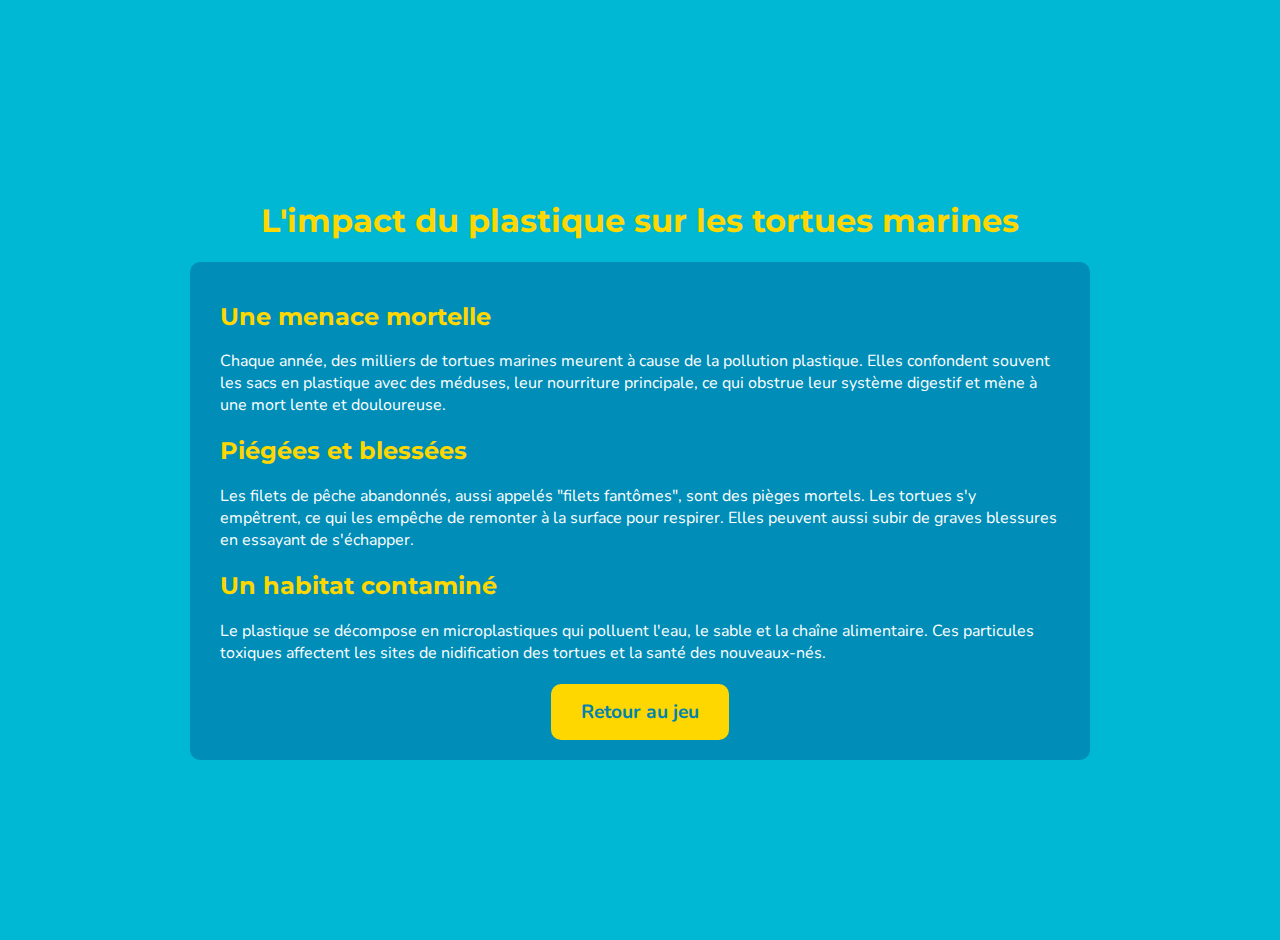
<file: education.html>
<!DOCTYPE html>
<html lang="fr">
<head>
    <meta charset="UTF-8">
    <meta name="viewport" content="width=device-width, initial-scale=1.0">
    <title>En savoir plus - Tortue vs Plastique</title>
    <link rel="stylesheet" href="css/style.css">
    <link href="https://fonts.googleapis.com/css2?family=Nunito:wght@400;700&family=Montserrat:wght@400;700&display=swap" rel="stylesheet">
</head>
<body>
    <div id="content">
        <header>
            <h1>L'impact du plastique sur les tortues marines</h1>
        </header>

        <main class="education-content">
            <article>
                <h2>Une menace mortelle</h2>
                <p>Chaque année, des milliers de tortues marines meurent à cause de la pollution plastique. Elles confondent souvent les sacs en plastique avec des méduses, leur nourriture principale, ce qui obstrue leur système digestif et mène à une mort lente et douloureuse.</p>
            </article>
            <article>
                <h2>Piégées et blessées</h2>
                <p>Les filets de pêche abandonnés, aussi appelés "filets fantômes", sont des pièges mortels. Les tortues s'y empêtrent, ce qui les empêche de remonter à la surface pour respirer. Elles peuvent aussi subir de graves blessures en essayant de s'échapper.</p>
            </article>
            <article>
                <h2>Un habitat contaminé</h2>
                <p>Le plastique se décompose en microplastiques qui polluent l'eau, le sable et la chaîne alimentaire. Ces particules toxiques affectent les sites de nidification des tortues et la santé des nouveaux-nés.</p>
            </article>
            
            <a href="index.html" class="back-button">Retour au jeu</a>
        </main>
    </div>
</body>
</html>
</file>
<file: css/style.css>
/* General Styles */
body {
    font-family: 'Nunito', sans-serif;
    background-color: #00B8D4; /* Turquoise ocean blue */
    color: #FFFFFF;
    margin: 0;
    padding: 20px;
    display: flex;
    justify-content: center;
    align-items: center;
    min-height: 100vh;
    text-align: center;
}

#content {
    width: 100%;
    max-width: 900px;
}

h1, h2 {
    font-family: 'Montserrat', sans-serif;
    color: #FFD700; /* Fun, contrasting color */
}

/* Header and Intro */
header {
    margin-bottom: 20px;
}

.intro-text {
    font-size: 1.2em;
    max-width: 600px;
    margin: 0 auto;
}

/* Game Container */
#game-container {
    margin: 0 auto;
    border: 5px solid #FFFFFF;
    border-radius: 10px;
    box-shadow: 0 10px 20px rgba(0,0,0,0.2);
    overflow: hidden; /* Ensures game fits within the border radius */
}

/* UI Elements */
#ui-container {
    display: flex;
    justify-content: space-between;
    align-items: center;
    font-size: 1.5em;
    margin: 20px 0;
    font-weight: bold;
}

#progression-tracker {
    display: flex;
    gap: 15px;
    background-color: rgba(0, 0, 0, 0.2);
    padding: 10px;
    border-radius: 10px;
}

.tracker-item {
    display: flex;
    gap: 5px;
}

.tracker-item img {
    width: 35px; /* Uniform size */
    height: 35px;
    object-fit: contain; /* Ensure aspect ratio is maintained */
    filter: grayscale(100%);
    opacity: 0.5;
    transition: all 0.3s ease;
}

.tracker-item img.collected {
    filter: grayscale(0%);
    opacity: 1;
}

#global-counter {
    margin-top: 15px;
    font-size: 1em;
    color: rgba(255, 255, 255, 0.8);
}

/* Game Over Modal */
#game-over-modal {
    position: fixed;
    top: 0;
    left: 0;
    width: 100%;
    height: 100%;
    background-color: rgba(0, 0, 0, 0.7);
    display: flex;
    justify-content: center;
    align-items: center;
    z-index: 1000;
}

.modal-content {
    background-color: #0083B0;
    padding: 30px;
    border-radius: 15px;
    border: 3px solid #FFD700;
    box-shadow: 0 5px 15px rgba(0,0,0,0.5);
    max-width: 500px;
    width: 90%;
}

.modal-content h2 {
    font-size: 2em;
    margin-bottom: 15px;
}

.modal-content p {
    font-size: 1.2em;
    margin-bottom: 20px;
}

/* Buttons */
button, .back-button, #learn-more-button {
    background-color: #FFD700;
    color: #0083B0;
    border: none;
    padding: 15px 30px;
    font-size: 1.2em;
    font-weight: bold;
    border-radius: 10px;
    cursor: pointer;
    text-decoration: none;
    display: inline-block;
    margin: 10px;
    transition: transform 0.2s ease;
}

button:hover, .back-button:hover, #learn-more-button:hover {
    transform: scale(1.05);
}

/* Education Page */
.education-content {
    text-align: left;
    background-color: rgba(0, 131, 176, 0.8);
    padding: 20px 30px;
    border-radius: 10px;
}

.education-content article {
    margin-bottom: 20px;
}

.back-button {
    display: block;
    width: fit-content;
    margin: 20px auto 0;
}

/* Responsive */
@media (max-width: 600px) {
    #ui-container {
        flex-direction: column;
        gap: 10px;
    }

    .modal-content {
        padding: 20px;
    }
}
</file>
